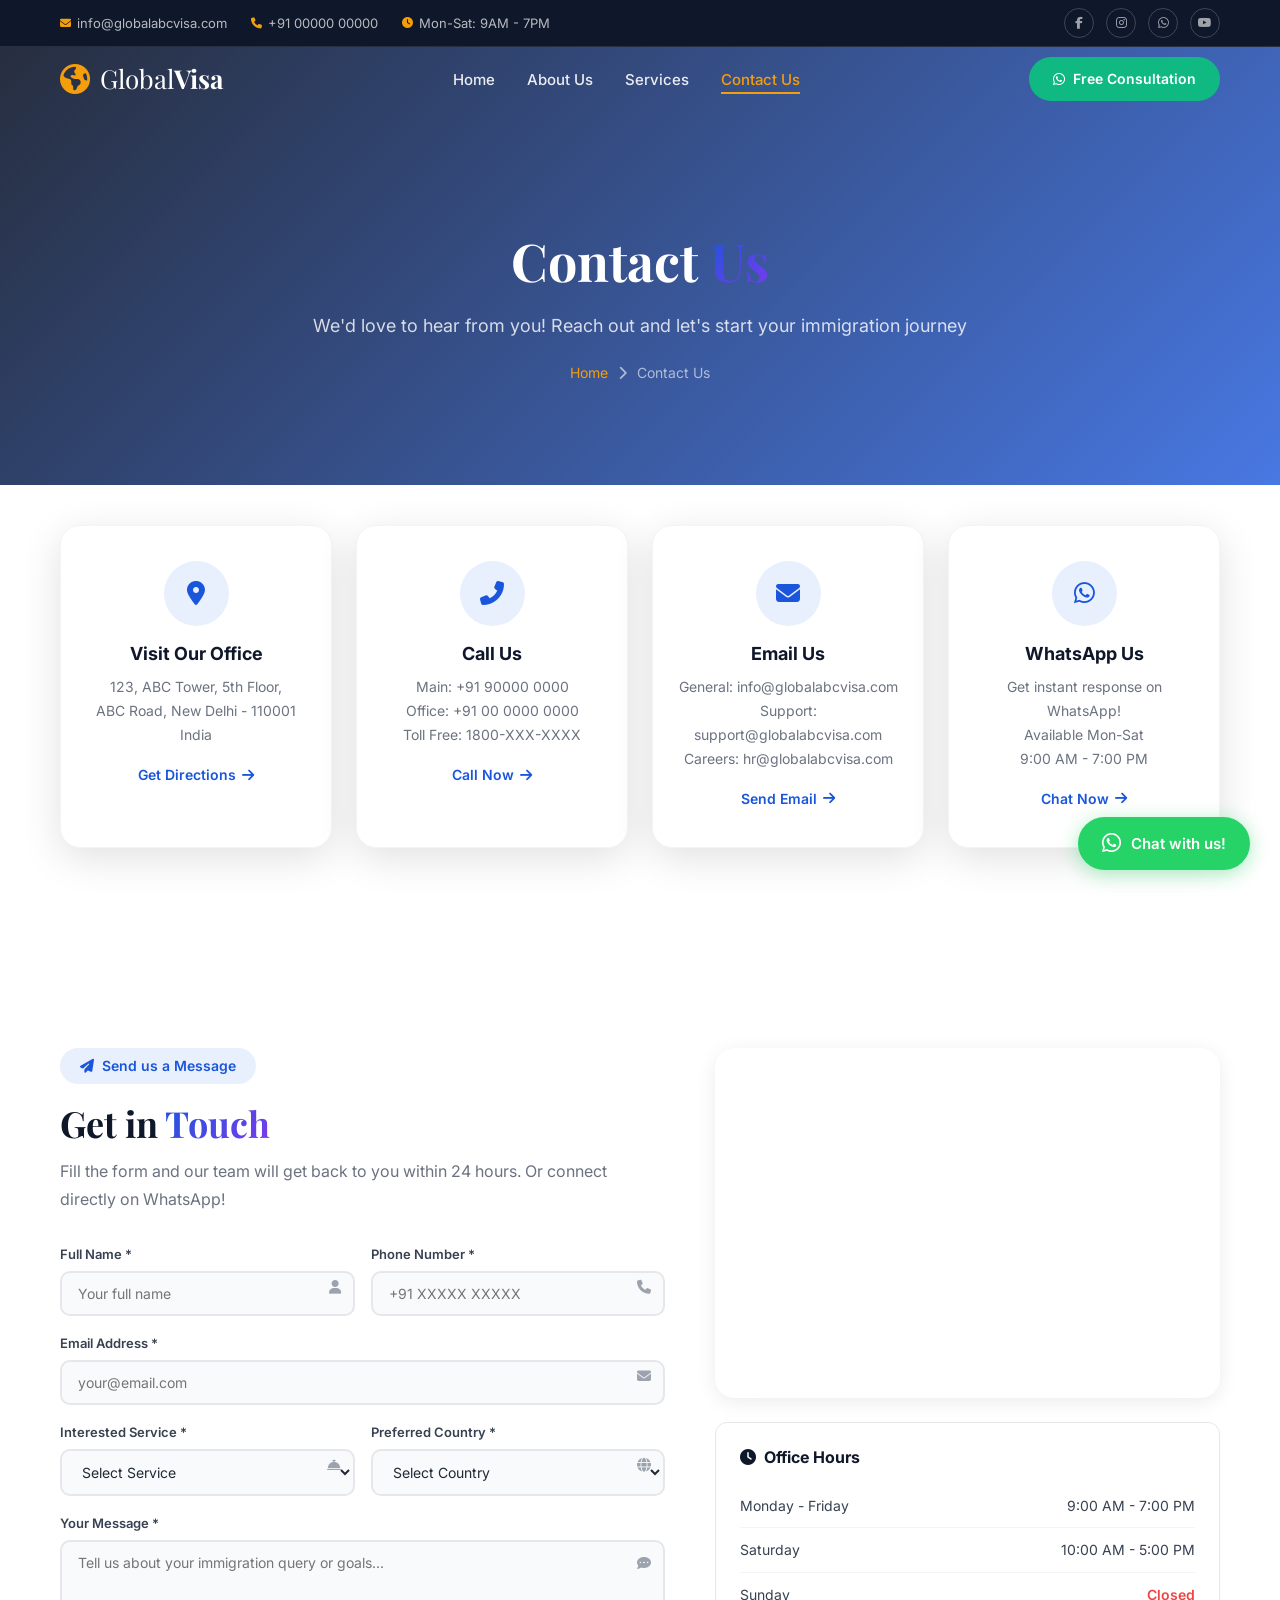
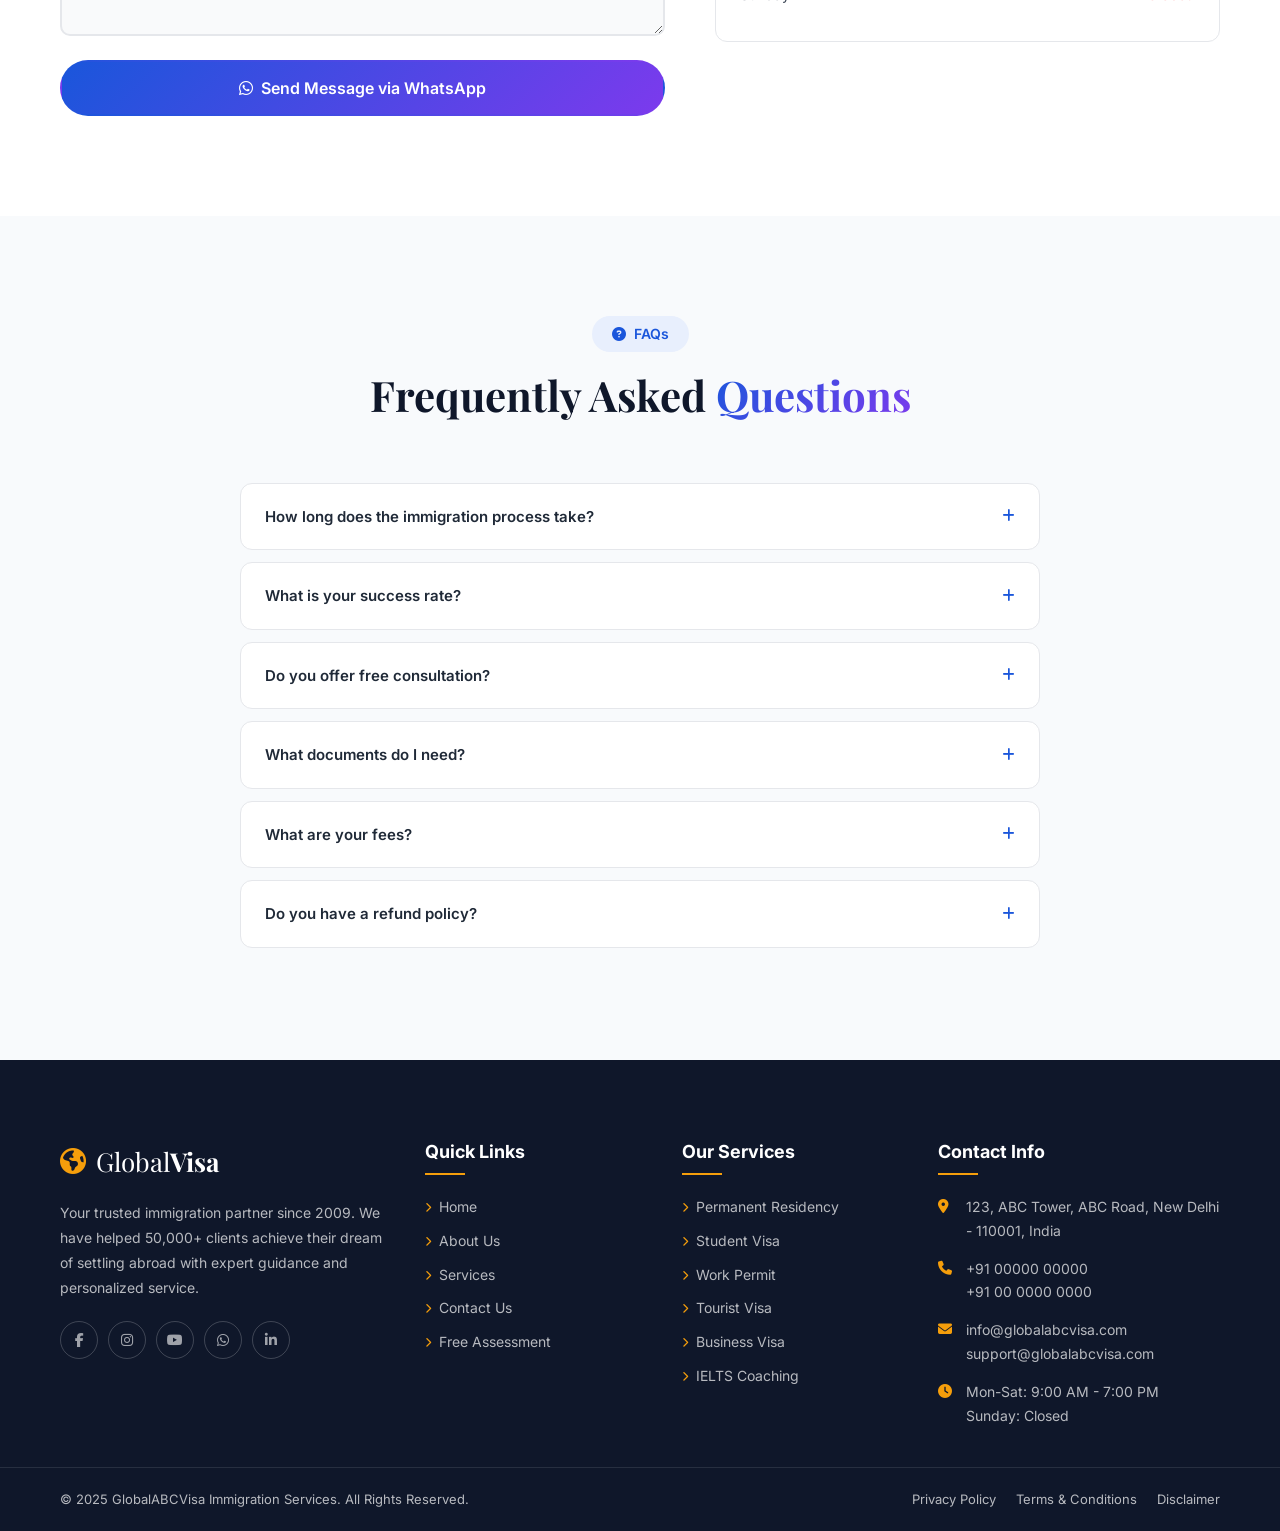
<file: contact.html>
<!DOCTYPE html>
<html lang="en">
<head>
    <meta charset="UTF-8">
    <meta name="viewport" content="width=device-width, initial-scale=1.0">
    <title>Contact Us | GlobalABCVisa Immigration Services</title>
    <link rel="stylesheet" href="css/style.css">
    <link href="https://fonts.googleapis.com/css2?family=Playfair+Display:wght@400;600;700;800&family=Inter:wght@300;400;500;600;700&display=swap" rel="stylesheet">
    <link rel="stylesheet" href="https://cdnjs.cloudflare.com/ajax/libs/font-awesome/6.5.0/css/all.min.css">
</head>
<body>

    <!-- Top Bar -->
    <div class="top-bar">
        <div class="container">
            <div class="top-bar-content">
                <div class="top-left">
                    <span><i class="fas fa-envelope"></i> info@globalabcvisa.com</span>
                    <span><i class="fas fa-phone"></i> +91 00000 00000</span>
                    <span><i class="fas fa-clock"></i> Mon-Sat: 9AM - 7PM</span>
                </div>
                <div class="top-right">
                    <a href="#"><i class="fab fa-facebook-f"></i></a>
                    <a href="#"><i class="fab fa-instagram"></i></a>
                    <a href="#"><i class="fab fa-whatsapp"></i></a>
                    <a href="#"><i class="fab fa-youtube"></i></a>
                </div>
            </div>
        </div>
    </div>

    <!-- Navbar -->
    <nav class="navbar" id="navbar">
        <div class="container">
            <a href="index.html" class="logo">
                <i class="fas fa-globe-americas"></i>
                <span>Global<strong>Visa</strong></span>
            </a>
            <ul class="nav-links" id="navLinks">
                <li><a href="index.html">Home</a></li>
                <li><a href="about.html">About Us</a></li>
                <li><a href="services.html">Services</a></li>
                <li><a href="contact.html" class="active">Contact Us</a></li>
            </ul>
            <a href="https://wa.me/917888525380" class="nav-cta" target="_blank">
                <i class="fab fa-whatsapp"></i> Free Consultation
            </a>
            <div class="hamburger" id="hamburger">
                <span></span>
                <span></span>
                <span></span>
            </div>
        </div>
    </nav>

    <!-- Page Banner -->
    <section class="page-banner">
        <div class="page-banner-bg" style="background-image: url('https://images.unsplash.com/photo-1423666639041-f56000c27a9a?w=1920')"></div>
        <div class="page-banner-overlay"></div>
        <div class="container">
            <div class="page-banner-content">
                <h1>Contact <span class="gradient-text">Us</span></h1>
                <p>We'd love to hear from you! Reach out and let's start your immigration journey</p>
                <div class="breadcrumb">
                    <a href="index.html">Home</a>
                    <i class="fas fa-chevron-right"></i>
                    <span>Contact Us</span>
                </div>
            </div>
        </div>
    </section>

    <!-- Contact Info Cards -->
    <section class="section contact-info-section">
        <div class="container">
            <div class="contact-info-grid">
                <div class="ci-card">
                    <div class="ci-icon"><i class="fas fa-map-marker-alt"></i></div>
                    <h4>Visit Our Office</h4>
                    <p>123, ABC Tower, 5th Floor,<br>ABC Road, New Delhi - 110001<br>India</p>
                    <a href="https://maps.google.com" target="_blank" class="ci-link">Get Directions <i class="fas fa-arrow-right"></i></a>
                </div>
                <div class="ci-card">
                    <div class="ci-icon"><i class="fas fa-phone-alt"></i></div>
                    <h4>Call Us</h4>
                    <p>Main: +91 90000 0000<br>Office: +91 00 0000 0000<br>Toll Free: 1800-XXX-XXXX</p>
                    <a href="tel:+917888525380" class="ci-link">Call Now <i class="fas fa-arrow-right"></i></a>
                </div>
                <div class="ci-card">
                    <div class="ci-icon"><i class="fas fa-envelope"></i></div>
                    <h4>Email Us</h4>
                    <p>General: info@globalabcvisa.com<br>Support: support@globalabcvisa.com<br>Careers: hr@globalabcvisa.com</p>
                    <a href="mailto:info@globalabcvisa.com" class="ci-link">Send Email <i class="fas fa-arrow-right"></i></a>
                </div>
                <div class="ci-card">
                    <div class="ci-icon"><i class="fab fa-whatsapp"></i></div>
                    <h4>WhatsApp Us</h4>
                    <p>Get instant response on WhatsApp!<br>Available Mon-Sat<br>9:00 AM - 7:00 PM</p>
                    <a href="https://wa.me/917888525380" target="_blank" class="ci-link">Chat Now <i class="fas fa-arrow-right"></i></a>
                </div>
            </div>
        </div>
    </section>

    <!-- Contact Form & Map -->
    <section class="section contact-form-section">
        <div class="container">
            <div class="contact-grid">
                <div class="contact-form-wrap">
                    <span class="section-tag"><i class="fas fa-paper-plane"></i> Send us a Message</span>
                    <h2>Get in <span class="gradient-text">Touch</span></h2>
                    <p>Fill the form and our team will get back to you within 24 hours. Or connect directly on WhatsApp!</p>
                    <form id="contactForm" class="contact-form">
                        <div class="form-row">
                            <div class="form-group">
                                <label>Full Name *</label>
                                <input type="text" id="contactName" placeholder="Your full name" required>
                                <i class="fas fa-user"></i>
                            </div>
                            <div class="form-group">
                                <label>Phone Number *</label>
                                <input type="tel" id="contactPhone" placeholder="+91 XXXXX XXXXX" required>
                                <i class="fas fa-phone"></i>
                            </div>
                        </div>
                        <div class="form-group">
                            <label>Email Address *</label>
                            <input type="email" id="contactEmail" placeholder="your@email.com" required>
                            <i class="fas fa-envelope"></i>
                        </div>
                        <div class="form-row">
                            <div class="form-group">
                                <label>Interested Service *</label>
                                <select id="contactService" required>
                                    <option value="">Select Service</option>
                                    <option>Permanent Residency</option>
                                    <option>Student Visa</option>
                                    <option>Work Permit</option>
                                    <option>Tourist Visa</option>
                                    <option>Business Visa</option>
                                    <option>Spouse / Family Visa</option>
                                    <option>IELTS / PTE Coaching</option>
                                    <option>Other</option>
                                </select>
                                <i class="fas fa-concierge-bell"></i>
                            </div>
                            <div class="form-group">
                                <label>Preferred Country *</label>
                                <select id="contactCountry" required>
                                    <option value="">Select Country</option>
                                    <option>Canada</option>
                                    <option>Australia</option>
                                    <option>United Kingdom</option>
                                    <option>United States</option>
                                    <option>Germany</option>
                                    <option>New Zealand</option>
                                    <option>Europe (Schengen)</option>
                                    <option>Other</option>
                                </select>
                                <i class="fas fa-globe"></i>
                            </div>
                        </div>
                        <div class="form-group">
                            <label>Your Message *</label>
                            <textarea id="contactMessage" rows="4" placeholder="Tell us about your immigration query or goals..." required></textarea>
                            <i class="fas fa-comment-dots"></i>
                        </div>
                        <button type="submit" class="btn btn-primary btn-lg btn-block">
                            <i class="fab fa-whatsapp"></i> Send Message via WhatsApp
                        </button>
                    </form>
                </div>
                <div class="contact-map-wrap">
                    <div class="map-container">
                        <iframe src="https://www.google.com/maps/embed?pb=!1m18!1m12!1m3!1d3501.0631605200636!2d77.22739531508198!3d28.643893682415946!2m3!1f0!2f0!3f0!3m2!1i1024!2i768!4f13.1!3m3!1m2!1s0x390cfd37b741d057%3A0xcdee88e47393c3f1!2sConnaught%20Place%2C%20New%20Delhi!5e0!3m2!1sen!2sin!4v1680000000000!5m2!1sen!2sin" width="100%" height="100%" style="border:0;" allowfullscreen="" loading="lazy"></iframe>
                    </div>
                    <div class="office-hours">
                        <h4><i class="fas fa-clock"></i> Office Hours</h4>
                        <div class="hours-list">
                            <div class="hour-row">
                                <span>Monday - Friday</span>
                                <span>9:00 AM - 7:00 PM</span>
                            </div>
                            <div class="hour-row">
                                <span>Saturday</span>
                                <span>10:00 AM - 5:00 PM</span>
                            </div>
                            <div class="hour-row closed">
                                <span>Sunday</span>
                                <span>Closed</span>
                            </div>
                        </div>
                    </div>
                </div>
            </div>
        </div>
    </section>

    <!-- FAQ Section -->
    <section class="section faq-section">
        <div class="container">
            <div class="section-header">
                <span class="section-tag"><i class="fas fa-question-circle"></i> FAQs</span>
                <h2>Frequently Asked <span class="gradient-text">Questions</span></h2>
            </div>
            <div class="faq-grid">
                <div class="faq-item">
                    <div class="faq-question" onclick="toggleFaq(this)">
                        <span>How long does the immigration process take?</span>
                        <i class="fas fa-plus"></i>
                    </div>
                    <div class="faq-answer">
                        <p>Processing times vary by visa type and country. Tourist visas can take 2-4 weeks, student visas 4-12 weeks, work permits 6-16 weeks, and PR applications 6-18 months. We provide estimated timelines for each case during the initial consultation.</p>
                    </div>
                </div>
                <div class="faq-item">
                    <div class="faq-question" onclick="toggleFaq(this)">
                        <span>What is your success rate?</span>
                        <i class="fas fa-plus"></i>
                    </div>
                    <div class="faq-answer">
                        <p>We maintain an industry-leading success rate of 98%. Our high success rate is attributed to thorough profile assessment before taking on cases, meticulous documentation, and experienced case officers who handle each application with utmost care.</p>
                    </div>
                </div>
                <div class="faq-item">
                    <div class="faq-question" onclick="toggleFaq(this)">
                        <span>Do you offer free consultation?</span>
                        <i class="fas fa-plus"></i>
                    </div>
                    <div class="faq-answer">
                        <p>Yes! We offer a completely free initial consultation where our experts assess your profile, discuss your goals, and recommend the best visa options. You can book your free consultation via WhatsApp, phone, or by visiting our office.</p>
                    </div>
                </div>
                <div class="faq-item">
                    <div class="faq-question" onclick="toggleFaq(this)">
                        <span>What documents do I need?</span>
                        <i class="fas fa-plus"></i>
                    </div>
                    <div class="faq-answer">
                        <p>Documents vary by visa type but generally include passport, educational certificates, work experience letters, language test scores (IELTS/PTE), financial documents, and photographs. We provide a detailed customized checklist after your initial assessment.</p>
                    </div>
                </div>
                <div class="faq-item">
                    <div class="faq-question" onclick="toggleFaq(this)">
                        <span>What are your fees?</span>
                        <i class="fas fa-plus"></i>
                    </div>
                    <div class="faq-answer">
                        <p>Our fees are transparent with no hidden charges. We provide a complete fee breakdown including our professional charges and government fees before you commit. We also offer flexible payment plans. Contact us for a detailed quote based on your specific requirements.</p>
                    </div>
                </div>
                <div class="faq-item">
                    <div class="faq-question" onclick="toggleFaq(this)">
                        <span>Do you have a refund policy?</span>
                        <i class="fas fa-plus"></i>
                    </div>
                    <div class="faq-answer">
                        <p>Yes, we have a transparent refund policy. If your visa application is refused due to reasons within our control, we offer a full refund of our professional fees. Government fees are non-refundable as per government policies. Complete terms are shared in the service agreement.</p>
                    </div>
                </div>
            </div>
        </div>
    </section>

    <!-- Footer -->
    <footer class="footer">
        <div class="footer-top">
            <div class="container">
                <div class="footer-grid">
                    <div class="footer-col">
                        <div class="footer-logo">
                            <i class="fas fa-globe-americas"></i>
                            <span>Global<strong>Visa</strong></span>
                        </div>
                        <p>Your trusted immigration partner since 2009. We have helped 50,000+ clients achieve their dream of settling abroad with expert guidance and personalized service.</p>
                        <div class="footer-social">
                            <a href="#"><i class="fab fa-facebook-f"></i></a>
                            <a href="#"><i class="fab fa-instagram"></i></a>
                            <a href="#"><i class="fab fa-youtube"></i></a>
                            <a href="#"><i class="fab fa-whatsapp"></i></a>
                            <a href="#"><i class="fab fa-linkedin-in"></i></a>
                        </div>
                    </div>
                    <div class="footer-col">
                        <h4>Quick Links</h4>
                        <ul>
                            <li><a href="index.html"><i class="fas fa-chevron-right"></i> Home</a></li>
                            <li><a href="about.html"><i class="fas fa-chevron-right"></i> About Us</a></li>
                            <li><a href="services.html"><i class="fas fa-chevron-right"></i> Services</a></li>
                            <li><a href="contact.html"><i class="fas fa-chevron-right"></i> Contact Us</a></li>
                            <li><a href="#assessment"><i class="fas fa-chevron-right"></i> Free Assessment</a></li>
                        </ul>
                    </div>
                    <div class="footer-col">
                        <h4>Our Services</h4>
                        <ul>
                            <li><a href="services.html"><i class="fas fa-chevron-right"></i> Permanent Residency</a></li>
                            <li><a href="services.html"><i class="fas fa-chevron-right"></i> Student Visa</a></li>
                            <li><a href="services.html"><i class="fas fa-chevron-right"></i> Work Permit</a></li>
                            <li><a href="services.html"><i class="fas fa-chevron-right"></i> Tourist Visa</a></li>
                            <li><a href="services.html"><i class="fas fa-chevron-right"></i> Business Visa</a></li>
                            <li><a href="services.html"><i class="fas fa-chevron-right"></i> IELTS Coaching</a></li>
                        </ul>
                    </div>
                    <div class="footer-col">
                        <h4>Contact Info</h4>
                        <div class="footer-contact">
                            <div class="fc-item">
                                <i class="fas fa-map-marker-alt"></i>
                                <span>123, ABC Tower, ABC Road, New Delhi - 110001, India</span>
                            </div>
                            <div class="fc-item">
                                <i class="fas fa-phone"></i>
                                <span>+91 00000 00000<br>+91 00 0000 0000</span>
                            </div>
                            <div class="fc-item">
                                <i class="fas fa-envelope"></i>
                                <span>info@globalabcvisa.com<br>support@globalabcvisa.com</span>
                            </div>
                            <div class="fc-item">
                                <i class="fas fa-clock"></i>
                                <span>Mon-Sat: 9:00 AM - 7:00 PM<br>Sunday: Closed</span>
                            </div>
                        </div>
                    </div>
                </div>
            </div>
        </div>
        <div class="footer-bottom">
            <div class="container">
                <p>&copy; 2025 GlobalABCVisa Immigration Services. All Rights Reserved.</p>
                <div class="footer-bottom-links">
                    <a href="#">Privacy Policy</a>
                    <a href="#">Terms & Conditions</a>
                    <a href="#">Disclaimer</a>
                </div>
            </div>
        </div>
    </footer>

    <a href="https://wa.me/917888525380" class="whatsapp-float" target="_blank">
        <i class="fab fa-whatsapp"></i><span>Chat with us!</span>
    </a>
    <button class="back-to-top" id="backToTop"><i class="fas fa-arrow-up"></i></button>

    <script src="js/script.js"></script>
</body>
</html>
</file>
<file: css/style.css>
/* ========================================
   GLOBAL VISA - COMPLETE IMMIGRATION WEBSITE
   Premium CSS Stylesheet
   ======================================== */

/* ===== CSS VARIABLES ===== */
:root {
    --primary: #1a56db;
    --primary-dark: #1242b0;
    --primary-light: #e8effd;
    --secondary: #0f172a;
    --accent: #f59e0b;
    --accent-dark: #d97706;
    --gold: #c8a951;
    --success: #10b981;
    --white: #ffffff;
    --light: #f8fafc;
    --gray-50: #f9fafb;
    --gray-100: #f3f4f6;
    --gray-200: #e5e7eb;
    --gray-300: #d1d5db;
    --gray-400: #9ca3af;
    --gray-500: #6b7280;
    --gray-600: #4b5563;
    --gray-700: #374151;
    --gray-800: #1f2937;
    --gray-900: #111827;
    --gradient: linear-gradient(135deg, #1a56db 0%, #7c3aed 100%);
    --gradient-gold: linear-gradient(135deg, #c8a951 0%, #f59e0b 100%);
    --shadow-sm: 0 1px 3px rgba(0,0,0,0.1);
    --shadow: 0 4px 20px rgba(0,0,0,0.08);
    --shadow-lg: 0 10px 40px rgba(0,0,0,0.12);
    --shadow-xl: 0 20px 60px rgba(0,0,0,0.15);
    --radius: 12px;
    --radius-lg: 20px;
    --transition: all 0.3s ease;
}

/* ===== RESET & BASE ===== */
* {
    margin: 0;
    padding: 0;
    box-sizing: border-box;
}

html {
    scroll-behavior: smooth;
    overflow-x: hidden;
}

body {
    font-family: 'Inter', sans-serif;
    color: var(--gray-700);
    line-height: 1.7;
    overflow-x: hidden;
    background: var(--white);
}

h1, h2, h3, h4, h5 {
    font-family: 'Playfair Display', serif;
    color: var(--secondary);
    line-height: 1.3;
}

a {
    text-decoration: none;
    color: inherit;
    transition: var(--transition);
}

img {
    max-width: 100%;
    height: auto;
}

.container {
    max-width: 1200px;
    margin: 0 auto;
    padding: 0 20px;
}

.section {
    padding: 100px 0;
}

/* ===== PRELOADER ===== */
#preloader {
    position: fixed;
    top: 0;
    left: 0;
    width: 100%;
    height: 100%;
    background: var(--secondary);
    z-index: 99999;
    display: flex;
    align-items: center;
    justify-content: center;
    transition: opacity 0.5s ease, visibility 0.5s ease;
}

#preloader.hidden {
    opacity: 0;
    visibility: hidden;
}

.loader {
    text-align: center;
    color: var(--white);
}

.loader .globe {
    font-size: 60px;
    animation: spin 2s linear infinite;
    color: var(--accent);
    margin-bottom: 20px;
}

.loader p {
    font-size: 16px;
    letter-spacing: 2px;
    text-transform: uppercase;
    opacity: 0.8;
}

@keyframes spin {
    0% { transform: rotate(0deg); }
    100% { transform: rotate(360deg); }
}

/* ===== GRADIENT TEXT ===== */
.gradient-text {
    background: var(--gradient);
    -webkit-background-clip: text;
    -webkit-text-fill-color: transparent;
    background-clip: text;
}

/* ===== BUTTONS ===== */
.btn {
    display: inline-flex;
    align-items: center;
    gap: 8px;
    padding: 12px 28px;
    border-radius: 50px;
    font-weight: 600;
    font-size: 15px;
    cursor: pointer;
    transition: var(--transition);
    border: 2px solid transparent;
    font-family: 'Inter', sans-serif;
    text-align: center;
    justify-content: center;
}

.btn-primary {
    background: var(--gradient);
    color: var(--white);
    border-color: transparent;
}

.btn-primary:hover {
    transform: translateY(-2px);
    box-shadow: 0 8px 30px rgba(26, 86, 219, 0.4);
}

.btn-outline {
    background: transparent;
    color: var(--primary);
    border-color: var(--primary);
}

.btn-outline:hover {
    background: var(--primary);
    color: var(--white);
    transform: translateY(-2px);
}

.btn-white {
    background: var(--white);
    color: var(--primary);
    border-color: var(--white);
}

.btn-white:hover {
    background: transparent;
    color: var(--white);
    transform: translateY(-2px);
}

.btn-outline-white {
    background: transparent;
    color: var(--white);
    border-color: var(--white);
}

.btn-outline-white:hover {
    background: var(--white);
    color: var(--primary);
    transform: translateY(-2px);
}

.btn-lg {
    padding: 16px 36px;
    font-size: 16px;
}

.btn-sm {
    padding: 8px 20px;
    font-size: 13px;
}

.btn-block {
    width: 100%;
}

/* ===== TOP BAR ===== */
.top-bar {
    background: var(--secondary);
    padding: 8px 0;
    font-size: 13px;
    color: rgba(255,255,255,0.7);
    border-bottom: 1px solid rgba(255,255,255,0.1);
}

.top-bar-content {
    display: flex;
    justify-content: space-between;
    align-items: center;
}

.top-left {
    display: flex;
    gap: 24px;
}

.top-left span {
    display: flex;
    align-items: center;
    gap: 6px;
}

.top-left i {
    color: var(--accent);
    font-size: 11px;
}

.top-right {
    display: flex;
    gap: 12px;
}

.top-right a {
    color: rgba(255,255,255,0.6);
    width: 30px;
    height: 30px;
    border-radius: 50%;
    display: flex;
    align-items: center;
    justify-content: center;
    border: 1px solid rgba(255,255,255,0.2);
    font-size: 12px;
}

.top-right a:hover {
    background: var(--accent);
    color: var(--white);
    border-color: var(--accent);
}

/* ===== NAVBAR ===== */
.navbar {
    position: fixed;
    top: 0;
    left: 0;
    width: 100%;
    z-index: 1000;
    padding: 15px 0;
    transition: var(--transition);
    background: transparent;
    margin-top: 42px;
}

.navbar.scrolled {
    background: rgba(255,255,255,0.98);
    backdrop-filter: blur(20px);
    box-shadow: var(--shadow);
    padding: 10px 0;
    margin-top: 0;
}

.navbar .container {
    display: flex;
    align-items: center;
    justify-content: space-between;
}

.logo {
    display: flex;
    align-items: center;
    gap: 10px;
    font-size: 26px;
    font-family: 'Playfair Display', serif;
    color: var(--white);
}

.navbar.scrolled .logo {
    color: var(--secondary);
}

.logo i {
    color: var(--accent);
    font-size: 30px;
}

.nav-links {
    display: flex;
    list-style: none;
    gap: 32px;
}

.nav-links a {
    color: rgba(255,255,255,0.9);
    font-weight: 500;
    font-size: 15px;
    position: relative;
    padding: 5px 0;
}

.navbar.scrolled .nav-links a {
    color: var(--gray-700);
}

.nav-links a::after {
    content: '';
    position: absolute;
    bottom: 0;
    left: 0;
    width: 0;
    height: 2px;
    background: var(--accent);
    transition: var(--transition);
}

.nav-links a:hover::after,
.nav-links a.active::after {
    width: 100%;
}

.nav-links a:hover,
.nav-links a.active {
    color: var(--accent);
}

.nav-cta {
    background: var(--success);
    color: var(--white) !important;
    padding: 10px 24px;
    border-radius: 50px;
    font-weight: 600;
    font-size: 14px;
    display: flex;
    align-items: center;
    gap: 8px;
}

.nav-cta:hover {
    background: #059669;
    transform: translateY(-2px);
    box-shadow: 0 5px 20px rgba(16, 185, 129, 0.4);
}

.hamburger {
    display: none;
    flex-direction: column;
    gap: 5px;
    cursor: pointer;
    z-index: 1001;
}

.hamburger span {
    width: 28px;
    height: 3px;
    background: var(--white);
    border-radius: 3px;
    transition: var(--transition);
}

.navbar.scrolled .hamburger span {
    background: var(--secondary);
}

.hamburger.active span:nth-child(1) {
    transform: rotate(45deg) translate(6px, 6px);
}

.hamburger.active span:nth-child(2) {
    opacity: 0;
}

.hamburger.active span:nth-child(3) {
    transform: rotate(-45deg) translate(6px, -6px);
}

/* ===== HERO SECTION ===== */
.hero {
    position: relative;
    min-height: 100vh;
    display: flex;
    align-items: center;
    overflow: hidden;
}

.hero-bg-slider {
    position: absolute;
    top: 0;
    left: 0;
    width: 100%;
    height: 100%;
}

.hero-slide {
    position: absolute;
    top: 0;
    left: 0;
    width: 100%;
    height: 100%;
    background-size: cover;
    background-position: center;
    opacity: 0;
    transition: opacity 1.5s ease;
}

.hero-slide.active {
    opacity: 1;
}

.hero-overlay {
    position: absolute;
    top: 0;
    left: 0;
    width: 100%;
    height: 100%;
    background: linear-gradient(135deg, rgba(15, 23, 42, 0.9) 0%, rgba(26, 86, 219, 0.7) 100%);
    z-index: 1;
}

.hero .container {
    position: relative;
    z-index: 2;
}

.hero-content {
    max-width: 800px;
    padding-top: 80px;
}

.hero-badge {
    display: inline-flex;
    align-items: center;
    gap: 8px;
    background: rgba(245, 158, 11, 0.15);
    color: var(--accent);
    padding: 8px 20px;
    border-radius: 50px;
    font-size: 14px;
    font-weight: 600;
    border: 1px solid rgba(245, 158, 11, 0.3);
    margin-bottom: 24px;
}

.hero h1 {
    font-size: 62px;
    color: var(--white);
    margin-bottom: 20px;
    line-height: 1.15;
}

.hero h1 .gradient-text {
    background: var(--gradient-gold);
    -webkit-background-clip: text;
    -webkit-text-fill-color: transparent;
    background-clip: text;
}

.hero-subtitle {
    font-size: 18px;
    color: rgba(255,255,255,0.8);
    margin-bottom: 36px;
    line-height: 1.8;
    max-width: 600px;
}

.hero-buttons {
    display: flex;
    gap: 16px;
    margin-bottom: 50px;
}

.hero-trust {
    display: flex;
    gap: 40px;
    padding-top: 30px;
    border-top: 1px solid rgba(255,255,255,0.15);
}

.trust-item {
    display: flex;
    align-items: center;
    gap: 12px;
    color: var(--white);
}

.trust-icon {
    width: 45px;
    height: 45px;
    border-radius: 50%;
    background: rgba(245, 158, 11, 0.15);
    display: flex;
    align-items: center;
    justify-content: center;
    color: var(--accent);
    font-size: 18px;
}

.trust-item strong {
    font-size: 20px;
    display: block;
    color: var(--accent);
}

.trust-item div:last-child {
    font-size: 13px;
    line-height: 1.4;
    opacity: 0.9;
}

.hero-scroll {
    position: absolute;
    bottom: 30px;
    left: 50%;
    transform: translateX(-50%);
    z-index: 2;
}

.hero-scroll a {
    color: var(--white);
    font-size: 24px;
    animation: bounce 2s infinite;
}

@keyframes bounce {
    0%, 20%, 50%, 80%, 100% { transform: translateY(0); }
    40% { transform: translateY(-15px); }
    60% { transform: translateY(-7px); }
}

/* ===== TICKER BAR ===== */
.ticker-bar {
    background: var(--gradient);
    padding: 12px 0;
    overflow: hidden;
}

.ticker-content {
    display: flex;
    animation: ticker 30s linear infinite;
    white-space: nowrap;
}

.ticker-content span {
    color: var(--white);
    font-size: 14px;
    font-weight: 500;
    padding: 0 40px;
    display: flex;
    align-items: center;
    gap: 8px;
}

.ticker-content span i {
    color: var(--accent);
    font-size: 10px;
}

@keyframes ticker {
    0% { transform: translateX(0); }
    100% { transform: translateX(-50%); }
}

/* ===== SECTION HEADER ===== */
.section-header {
    text-align: center;
    margin-bottom: 60px;
}

.section-tag {
    display: inline-flex;
    align-items: center;
    gap: 8px;
    background: var(--primary-light);
    color: var(--primary);
    padding: 6px 20px;
    border-radius: 50px;
    font-size: 14px;
    font-weight: 600;
    margin-bottom: 16px;
}

.section-tag.light {
    background: rgba(255,255,255,0.15);
    color: var(--white);
}

.section-header h2 {
    font-size: 42px;
    margin-bottom: 16px;
}

.section-header p {
    font-size: 17px;
    color: var(--gray-500);
    max-width: 600px;
    margin: 0 auto;
}

/* ===== SERVICES GRID (HOME) ===== */
.services-grid {
    display: grid;
    grid-template-columns: repeat(3, 1fr);
    gap: 30px;
}

.service-card {
    background: var(--white);
    border-radius: var(--radius-lg);
    padding: 40px 30px;
    transition: var(--transition);
    border: 1px solid var(--gray-200);
    position: relative;
    overflow: hidden;
}

.service-card::before {
    content: '';
    position: absolute;
    top: 0;
    left: 0;
    width: 100%;
    height: 4px;
    background: var(--gradient);
    transform: scaleX(0);
    transition: transform 0.4s ease;
}

.service-card:hover {
    transform: translateY(-8px);
    box-shadow: var(--shadow-xl);
    border-color: transparent;
}

.service-card:hover::before {
    transform: scaleX(1);
}

.service-icon-wrap {
    display: flex;
    align-items: center;
    justify-content: space-between;
    margin-bottom: 20px;
}

.service-icon {
    width: 65px;
    height: 65px;
    border-radius: 16px;
    background: var(--primary-light);
    display: flex;
    align-items: center;
    justify-content: center;
    font-size: 28px;
    color: var(--primary);
    transition: var(--transition);
}

.service-card:hover .service-icon {
    background: var(--gradient);
    color: var(--white);
}

.service-number {
    font-size: 48px;
    font-weight: 800;
    color: var(--gray-100);
    font-family: 'Playfair Display', serif;
}

.service-card h3 {
    font-size: 20px;
    margin-bottom: 12px;
}

.service-card p {
    font-size: 14px;
    color: var(--gray-500);
    margin-bottom: 20px;
    line-height: 1.7;
}

.service-link {
    color: var(--primary);
    font-weight: 600;
    font-size: 14px;
    display: inline-flex;
    align-items: center;
    gap: 6px;
}

.service-link:hover {
    gap: 12px;
}

/* ===== COUNTRIES SECTION ===== */
.countries-section {
    background: var(--light);
}

.countries-grid {
    display: grid;
    grid-template-columns: repeat(3, 1fr);
    gap: 30px;
}

.country-card {
    background: var(--white);
    border-radius: var(--radius-lg);
    padding: 35px;
    text-align: center;
    transition: var(--transition);
    border: 1px solid var(--gray-200);
}

.country-card:hover {
    transform: translateY(-5px);
    box-shadow: var(--shadow-lg);
}

.country-flag {
    font-size: 60px;
    margin-bottom: 15px;
}

.country-card h3 {
    font-size: 22px;
    margin-bottom: 15px;
}

.country-programs {
    display: flex;
    flex-wrap: wrap;
    gap: 8px;
    justify-content: center;
    margin-bottom: 15px;
}

.country-programs span {
    background: var(--primary-light);
    color: var(--primary);
    padding: 4px 14px;
    border-radius: 50px;
    font-size: 12px;
    font-weight: 600;
}

.country-stat {
    color: var(--success);
    font-weight: 600;
    font-size: 14px;
    display: flex;
    align-items: center;
    gap: 6px;
    justify-content: center;
}

/* ===== PROCESS SECTION ===== */
.process-section {
    background: var(--secondary);
    position: relative;
    overflow: hidden;
}

.process-section .section-tag {
    background: rgba(245, 158, 11, 0.15);
    color: var(--accent);
}

.process-section .section-header h2 {
    color: var(--white);
}

.process-section .section-header p {
    color: rgba(255,255,255,0.6);
}

.process-timeline {
    position: relative;
    display: grid;
    grid-template-columns: repeat(4, 1fr);
    gap: 30px;
}

.process-line {
    position: absolute;
    top: 30px;
    left: 12%;
    right: 12%;
    height: 3px;
    background: rgba(255,255,255,0.15);
    z-index: 0;
}

.process-step {
    text-align: center;
    position: relative;
    z-index: 1;
}

.step-number {
    width: 60px;
    height: 60px;
    border-radius: 50%;
    background: var(--gradient);
    color: var(--white);
    font-size: 22px;
    font-weight: 800;
    display: flex;
    align-items: center;
    justify-content: center;
    margin: 0 auto 20px;
    font-family: 'Playfair Display', serif;
    border: 4px solid var(--secondary);
    box-shadow: 0 0 0 4px rgba(26, 86, 219, 0.3);
}

.step-content {
    background: rgba(255,255,255,0.05);
    border-radius: var(--radius);
    padding: 30px 20px;
    border: 1px solid rgba(255,255,255,0.1);
}

.step-icon {
    font-size: 30px;
    color: var(--accent);
    margin-bottom: 15px;
}

.step-content h3 {
    color: var(--white);
    font-size: 18px;
    margin-bottom: 10px;
}

.step-content p {
    color: rgba(255,255,255,0.6);
    font-size: 13px;
    line-height: 1.7;
}

/* ===== STATS SECTION ===== */
.stats-section {
    position: relative;
    padding: 80px 0;
    background: url('https://images.unsplash.com/photo-1451187580459-43490279c0fa?w=1920') center/cover fixed;
}

.stats-overlay {
    position: absolute;
    top: 0;
    left: 0;
    width: 100%;
    height: 100%;
    background: rgba(15, 23, 42, 0.85);
}

.stats-section .container {
    position: relative;
    z-index: 1;
}

.stats-grid {
    display: grid;
    grid-template-columns: repeat(4, 1fr);
    gap: 30px;
}

.stat-item {
    text-align: center;
    color: var(--white);
}

.stat-icon {
    font-size: 36px;
    color: var(--accent);
    margin-bottom: 15px;
}

.stat-number {
    font-size: 48px;
    font-weight: 800;
    font-family: 'Playfair Display', serif;
    color: var(--white);
    margin-bottom: 5px;
}

.stat-label {
    font-size: 16px;
    opacity: 0.7;
    text-transform: uppercase;
    letter-spacing: 1px;
}

/* ===== WHY US SECTION ===== */
.why-us-grid {
    display: grid;
    grid-template-columns: 1fr 1fr;
    gap: 60px;
    align-items: center;
}

.why-us-content .section-tag {
    margin-bottom: 10px;
}

.why-us-content h2 {
    font-size: 38px;
    margin-bottom: 20px;
}

.why-us-content > p {
    color: var(--gray-500);
    margin-bottom: 30px;
    line-height: 1.8;
}

.features-list {
    display: flex;
    flex-direction: column;
    gap: 20px;
    margin-bottom: 30px;
}

.feature-item {
    display: flex;
    gap: 16px;
    align-items: flex-start;
}

.feature-icon {
    width: 50px;
    height: 50px;
    min-width: 50px;
    border-radius: 12px;
    background: var(--primary-light);
    display: flex;
    align-items: center;
    justify-content: center;
    color: var(--primary);
    font-size: 20px;
}

.feature-item h4 {
    font-size: 16px;
    margin-bottom: 4px;
    font-family: 'Inter', sans-serif;
}

.feature-item p {
    font-size: 13px;
    color: var(--gray-500);
}

.why-us-images {
    position: relative;
}

.image-main img {
    border-radius: var(--radius-lg);
    box-shadow: var(--shadow-lg);
    width: 100%;
}

.image-float {
    position: absolute;
    bottom: -30px;
    left: -30px;
    width: 220px;
    border-radius: var(--radius);
    overflow: hidden;
    border: 5px solid var(--white);
    box-shadow: var(--shadow-lg);
}

.experience-badge {
    position: absolute;
    top: 30px;
    right: -20px;
    background: var(--gradient);
    color: var(--white);
    padding: 25px;
    border-radius: var(--radius);
    text-align: center;
    box-shadow: var(--shadow-lg);
}

.exp-number {
    font-size: 40px;
    font-weight: 800;
    display: block;
    font-family: 'Playfair Display', serif;
}

.exp-text {
    font-size: 13px;
    opacity: 0.9;
}

/* ===== TESTIMONIALS ===== */
.testimonials-section {
    background: var(--light);
}

.testimonials-slider {
    position: relative;
    max-width: 800px;
    margin: 0 auto;
    min-height: 280px;
}

.testimonial-card {
    background: var(--white);
    border-radius: var(--radius-lg);
    padding: 40px;
    text-align: center;
    box-shadow: var(--shadow);
    position: absolute;
    top: 0;
    left: 0;
    width: 100%;
    opacity: 0;
    transform: translateX(50px);
    transition: all 0.5s ease;
    pointer-events: none;
}

.testimonial-card.active {
    opacity: 1;
    transform: translateX(0);
    pointer-events: all;
}

.testimonial-rating {
    color: var(--accent);
    font-size: 18px;
    margin-bottom: 16px;
    display: flex;
    gap: 4px;
    justify-content: center;
}

.testimonial-card > p {
    font-size: 16px;
    line-height: 1.8;
    color: var(--gray-600);
    font-style: italic;
    margin-bottom: 24px;
}

.testimonial-author {
    display: flex;
    align-items: center;
    justify-content: center;
    gap: 14px;
}

.testimonial-author img {
    width: 55px;
    height: 55px;
    border-radius: 50%;
    object-fit: cover;
    border: 3px solid var(--primary-light);
}

.testimonial-author h4 {
    font-size: 16px;
    font-family: 'Inter', sans-serif;
}

.testimonial-author span {
    font-size: 13px;
    color: var(--primary);
    font-weight: 500;
}

.testimonial-flag {
    font-size: 30px;
}

.testimonial-nav {
    display: flex;
    align-items: center;
    justify-content: center;
    gap: 16px;
    margin-top: 30px;
}

.test-prev, .test-next {
    width: 45px;
    height: 45px;
    border-radius: 50%;
    border: 2px solid var(--gray-300);
    background: var(--white);
    cursor: pointer;
    display: flex;
    align-items: center;
    justify-content: center;
    transition: var(--transition);
    color: var(--gray-600);
    font-size: 14px;
}

.test-prev:hover, .test-next:hover {
    background: var(--primary);
    color: var(--white);
    border-color: var(--primary);
}

.testimonial-dots {
    display: flex;
    gap: 8px;
}

.testimonial-dots .dot {
    width: 10px;
    height: 10px;
    border-radius: 50%;
    background: var(--gray-300);
    cursor: pointer;
    transition: var(--transition);
}

.testimonial-dots .dot.active {
    background: var(--primary);
    width: 30px;
    border-radius: 5px;
}

/* ===== ASSESSMENT SECTION ===== */
.assessment-section {
    background: var(--secondary);
    position: relative;
    overflow: hidden;
}

.assessment-section::before {
    content: '';
    position: absolute;
    top: -50%;
    right: -10%;
    width: 500px;
    height: 500px;
    border-radius: 50%;
    background: rgba(26, 86, 219, 0.1);
}

.assessment-grid {
    display: grid;
    grid-template-columns: 1fr 1fr;
    gap: 60px;
    align-items: center;
}

.assessment-content h2 {
    color: var(--white);
    font-size: 38px;
    margin-bottom: 16px;
}

.assessment-content h2 span {
    color: var(--accent);
}

.assessment-content > p {
    color: rgba(255,255,255,0.7);
    margin-bottom: 30px;
    line-height: 1.8;
}

.assessment-benefits {
    list-style: none;
    display: flex;
    flex-direction: column;
    gap: 12px;
}

.assessment-benefits li {
    color: rgba(255,255,255,0.8);
    display: flex;
    align-items: center;
    gap: 10px;
    font-size: 15px;
}

.assessment-benefits li i {
    color: var(--success);
    font-size: 16px;
}

.assessment-form-wrap {
    position: relative;
}

.assessment-form {
    background: var(--white);
    border-radius: var(--radius-lg);
    padding: 40px;
    box-shadow: var(--shadow-xl);
}

.assessment-form h3 {
    font-size: 22px;
    margin-bottom: 24px;
    display: flex;
    align-items: center;
    gap: 10px;
    color: var(--primary);
    font-family: 'Inter', sans-serif;
}

/* ===== FORM STYLES ===== */
.form-row {
    display: grid;
    grid-template-columns: 1fr 1fr;
    gap: 16px;
}

.form-group {
    margin-bottom: 16px;
    position: relative;
}

.form-group label {
    display: block;
    font-size: 13px;
    font-weight: 600;
    color: var(--gray-700);
    margin-bottom: 6px;
}

.form-group input,
.form-group select,
.form-group textarea {
    width: 100%;
    padding: 12px 16px;
    padding-left: 16px;
    border: 2px solid var(--gray-200);
    border-radius: 10px;
    font-size: 14px;
    font-family: 'Inter', sans-serif;
    color: var(--gray-800);
    transition: var(--transition);
    background: var(--gray-50);
}

.form-group input:focus,
.form-group select:focus,
.form-group textarea:focus {
    border-color: var(--primary);
    outline: none;
    box-shadow: 0 0 0 3px rgba(26, 86, 219, 0.1);
    background: var(--white);
}

.form-group > i {
    position: absolute;
    right: 14px;
    top: 50%;
    transform: translateY(-50%);
    color: var(--gray-400);
    font-size: 14px;
    pointer-events: none;
}

.form-group textarea ~ i {
    top: 30px;
    transform: none;
}

.assessment-form .form-group > i {
    top: 42px;
}

/* ===== PARTNERS SECTION ===== */
.partners-slider {
    display: flex;
    justify-content: center;
    flex-wrap: wrap;
    gap: 30px;
}

.partner-logo {
    display: flex;
    flex-direction: column;
    align-items: center;
    gap: 8px;
    padding: 25px 35px;
    border: 1px solid var(--gray-200);
    border-radius: var(--radius);
    transition: var(--transition);
    font-size: 36px;
    color: var(--gray-400);
}

.partner-logo span {
    font-size: 12px;
    font-weight: 700;
    text-transform: uppercase;
    letter-spacing: 1px;
    color: var(--gray-500);
}

.partner-logo:hover {
    border-color: var(--primary);
    color: var(--primary);
    box-shadow: var(--shadow);
}

/* ===== PAGE BANNER ===== */
.page-banner {
    position: relative;
    padding: 180px 0 100px;
    min-height: 400px;
    display: flex;
    align-items: center;
}

.page-banner-bg {
    position: absolute;
    top: 0;
    left: 0;
    width: 100%;
    height: 100%;
    background-size: cover;
    background-position: center;
}

.page-banner-overlay {
    position: absolute;
    top: 0;
    left: 0;
    width: 100%;
    height: 100%;
    background: linear-gradient(135deg, rgba(15, 23, 42, 0.9) 0%, rgba(26, 86, 219, 0.8) 100%);
}

.page-banner .container {
    position: relative;
    z-index: 1;
}

.page-banner-content {
    text-align: center;
}

.page-banner-content h1 {
    font-size: 52px;
    color: var(--white);
    margin-bottom: 16px;
}

.page-banner-content p {
    font-size: 18px;
    color: rgba(255,255,255,0.8);
    margin-bottom: 20px;
}

.breadcrumb {
    display: flex;
    align-items: center;
    justify-content: center;
    gap: 10px;
    font-size: 14px;
    color: rgba(255,255,255,0.6);
}

.breadcrumb a {
    color: var(--accent);
}

/* ===== ABOUT PAGE STYLES ===== */
.about-story-grid {
    display: grid;
    grid-template-columns: 1fr 1fr;
    gap: 60px;
    align-items: center;
}

.about-images {
    position: relative;
}

.about-img-main img {
    border-radius: var(--radius-lg);
    box-shadow: var(--shadow-lg);
    width: 100%;
}

.about-img-secondary {
    position: absolute;
    bottom: -30px;
    right: -30px;
    width: 250px;
    border-radius: var(--radius);
    overflow: hidden;
    border: 5px solid var(--white);
    box-shadow: var(--shadow-lg);
}

.about-experience-badge {
    position: absolute;
    top: 30px;
    left: -20px;
    background: var(--gradient);
    color: var(--white);
    padding: 25px;
    border-radius: var(--radius);
    text-align: center;
    box-shadow: var(--shadow-lg);
}

.ae-number {
    font-size: 40px;
    font-weight: 800;
    font-family: 'Playfair Display', serif;
    display: block;
}

.ae-text {
    font-size: 12px;
    opacity: 0.9;
}

.about-content .lead {
    font-size: 17px;
    color: var(--gray-600);
    line-height: 1.8;
    margin-bottom: 16px;
}

.about-content > p {
    color: var(--gray-500);
    margin-bottom: 16px;
    line-height: 1.8;
}

.about-highlights {
    display: grid;
    grid-template-columns: 1fr 1fr;
    gap: 12px;
    margin-top: 24px;
}

.ah-item {
    display: flex;
    align-items: center;
    gap: 10px;
    font-size: 14px;
    font-weight: 600;
    color: var(--gray-700);
}

.ah-item i {
    color: var(--success);
}

/* ===== MVV SECTION ===== */
.mvv-section {
    background: var(--light);
}

.mvv-grid {
    display: grid;
    grid-template-columns: repeat(3, 1fr);
    gap: 30px;
}

.mvv-card {
    background: var(--white);
    border-radius: var(--radius-lg);
    padding: 40px;
    text-align: center;
    border: 1px solid var(--gray-200);
    transition: var(--transition);
}

.mvv-card.featured {
    background: var(--gradient);
    color: var(--white);
    border-color: transparent;
    transform: scale(1.05);
}

.mvv-card.featured h3 {
    color: var(--white);
}

.mvv-icon {
    font-size: 40px;
    color: var(--primary);
    margin-bottom: 20px;
}

.mvv-card.featured .mvv-icon {
    color: var(--accent);
}

.mvv-card h3 {
    font-size: 24px;
    margin-bottom: 16px;
}

.mvv-card p {
    font-size: 14px;
    line-height: 1.8;
}

.mvv-card.featured p {
    opacity: 0.9;
}

/* ===== TEAM SECTION ===== */
.team-grid {
    display: grid;
    grid-template-columns: repeat(4, 1fr);
    gap: 30px;
}

.team-card {
    background: var(--white);
    border-radius: var(--radius-lg);
    overflow: hidden;
    border: 1px solid var(--gray-200);
    transition: var(--transition);
}

.team-card:hover {
    transform: translateY(-8px);
    box-shadow: var(--shadow-xl);
}

.team-img {
    position: relative;
    overflow: hidden;
}

.team-img img {
    width: 100%;
    height: 280px;
    object-fit: cover;
    transition: var(--transition);
}

.team-card:hover .team-img img {
    transform: scale(1.05);
}

.team-overlay {
    position: absolute;
    bottom: 0;
    left: 0;
    width: 100%;
    padding: 20px;
    background: linear-gradient(transparent, rgba(0,0,0,0.7));
    opacity: 0;
    transition: var(--transition);
}

.team-card:hover .team-overlay {
    opacity: 1;
}

.team-social {
    display: flex;
    gap: 10px;
    justify-content: center;
}

.team-social a {
    width: 35px;
    height: 35px;
    border-radius: 50%;
    background: rgba(255,255,255,0.2);
    color: var(--white);
    display: flex;
    align-items: center;
    justify-content: center;
    backdrop-filter: blur(5px);
}

.team-social a:hover {
    background: var(--primary);
}

.team-info {
    padding: 20px;
    text-align: center;
}

.team-info h4 {
    font-size: 18px;
    margin-bottom: 4px;
    font-family: 'Inter', sans-serif;
}

.team-info > span {
    color: var(--primary);
    font-weight: 600;
    font-size: 13px;
    display: block;
    margin-bottom: 6px;
}

.team-info p {
    font-size: 12px;
    color: var(--gray-500);
}

/* ===== AWARDS SECTION ===== */
.awards-grid {
    display: grid;
    grid-template-columns: repeat(4, 1fr);
    gap: 30px;
}

.award-card {
    text-align: center;
    padding: 35px 25px;
    border-radius: var(--radius-lg);
    background: var(--white);
    border: 1px solid var(--gray-200);
    transition: var(--transition);
}

.award-card:hover {
    transform: translateY(-5px);
    box-shadow: var(--shadow-lg);
    border-color: var(--accent);
}

.award-icon {
    font-size: 40px;
    color: var(--accent);
    margin-bottom: 16px;
}

.award-card h4 {
    font-size: 16px;
    margin-bottom: 6px;
    font-family: 'Inter', sans-serif;
}

.award-card p {
    font-size: 13px;
    color: var(--gray-500);
}

/* ===== CTA SECTION ===== */
.cta-section {
    background: var(--gradient);
    padding: 80px 0;
    text-align: center;
}

.cta-content h2 {
    color: var(--white);
    font-size: 38px;
    margin-bottom: 16px;
}

.cta-content p {
    color: rgba(255,255,255,0.85);
    font-size: 17px;
    margin-bottom: 30px;
    max-width: 600px;
    margin-left: auto;
    margin-right: auto;
}

.cta-buttons {
    display: flex;
    gap: 16px;
    justify-content: center;
}

/* ===== SERVICES PAGE ===== */
.filter-bar {
    background: var(--white);
    border-radius: var(--radius-lg);
    padding: 24px 30px;
    margin-bottom: 40px;
    box-shadow: var(--shadow);
    border: 1px solid var(--gray-200);
}

.filter-group label {
    font-weight: 600;
    font-size: 14px;
    color: var(--gray-700);
    margin-bottom: 12px;
    display: flex;
    align-items: center;
    gap: 6px;
}

.filter-buttons {
    display: flex;
    flex-wrap: wrap;
    gap: 10px;
}

.filter-btn {
    padding: 8px 20px;
    border: 2px solid var(--gray-200);
    border-radius: 50px;
    background: var(--white);
    font-size: 13px;
    font-weight: 600;
    cursor: pointer;
    transition: var(--transition);
    font-family: 'Inter', sans-serif;
    color: var(--gray-600);
}

.filter-btn:hover {
    border-color: var(--primary);
    color: var(--primary);
}

.filter-btn.active {
    background: var(--gradient);
    color: var(--white);
    border-color: transparent;
}

.services-page-grid {
    display: grid;
    grid-template-columns: repeat(3, 1fr);
    gap: 30px;
}

.sp-card {
    background: var(--white);
    border-radius: var(--radius-lg);
    overflow: hidden;
    border: 1px solid var(--gray-200);
    transition: var(--transition);
}

.sp-card:hover {
    transform: translateY(-5px);
    box-shadow: var(--shadow-xl);
}

.sp-card.hidden {
    display: none;
}

.sp-card-img {
    position: relative;
    height: 200px;
    overflow: hidden;
}

.sp-card-img img {
    width: 100%;
    height: 100%;
    object-fit: cover;
    transition: var(--transition);
}

.sp-card:hover .sp-card-img img {
    transform: scale(1.05);
}

.sp-badge {
    position: absolute;
    top: 14px;
    left: 14px;
    background: var(--gradient);
    color: var(--white);
    padding: 4px 14px;
    border-radius: 50px;
    font-size: 11px;
    font-weight: 700;
    text-transform: uppercase;
    letter-spacing: 1px;
}

.sp-badge.hot {
    background: linear-gradient(135deg, #ef4444, #f97316);
}

.sp-country-tag {
    position: absolute;
    bottom: 14px;
    right: 14px;
    background: rgba(0,0,0,0.7);
    color: var(--white);
    padding: 4px 12px;
    border-radius: 50px;
    font-size: 12px;
    font-weight: 600;
    backdrop-filter: blur(5px);
}

.sp-card-body {
    padding: 24px;
}

.sp-category {
    color: var(--primary);
    font-size: 12px;
    font-weight: 700;
    text-transform: uppercase;
    letter-spacing: 1px;
    margin-bottom: 6px;
}

.sp-card-body h3 {
    font-size: 18px;
    margin-bottom: 10px;
    font-family: 'Inter', sans-serif;
    font-weight: 700;
}

.sp-card-body p {
    font-size: 13px;
    color: var(--gray-500);
    line-height: 1.7;
    margin-bottom: 16px;
}

.sp-features {
    display: flex;
    gap: 20px;
    margin-bottom: 20px;
}

.sp-features span {
    font-size: 12px;
    font-weight: 600;
    color: var(--gray-600);
    display: flex;
    align-items: center;
    gap: 4px;
}

.sp-features span i {
    color: var(--primary);
}

.sp-card-footer {
    display: flex;
    gap: 10px;
}

.sp-card-footer .btn {
    flex: 1;
}

/* ===== LIGHTBOX MODAL ===== */
.lightbox-overlay {
    position: fixed;
    top: 0;
    left: 0;
    width: 100%;
    height: 100%;
    background: rgba(0,0,0,0.7);
    z-index: 10000;
    display: none;
    align-items: center;
    justify-content: center;
    padding: 20px;
    backdrop-filter: blur(5px);
}

.lightbox-overlay.active {
    display: flex;
}

.lightbox-modal {
    background: var(--white);
    border-radius: var(--radius-lg);
    max-width: 650px;
    width: 100%;
    max-height: 90vh;
    overflow-y: auto;
    padding: 40px;
    position: relative;
    animation: slideUp 0.4s ease;
}

@keyframes slideUp {
    from {
        opacity: 0;
        transform: translateY(30px);
    }
    to {
        opacity: 1;
        transform: translateY(0);
    }
}

.lightbox-close {
    position: absolute;
    top: 15px;
    right: 20px;
    font-size: 28px;
    background: none;
    border: none;
    cursor: pointer;
    color: var(--gray-500);
    transition: var(--transition);
    width: 40px;
    height: 40px;
    border-radius: 50%;
    display: flex;
    align-items: center;
    justify-content: center;
}

.lightbox-close:hover {
    background: var(--gray-100);
    color: var(--gray-800);
}

.lightbox-header {
    text-align: center;
    margin-bottom: 24px;
}

.lightbox-icon {
    width: 60px;
    height: 60px;
    border-radius: 50%;
    background: var(--primary-light);
    display: flex;
    align-items: center;
    justify-content: center;
    margin: 0 auto 16px;
    font-size: 24px;
    color: var(--primary);
}

.lightbox-header h3 {
    font-size: 20px;
    font-family: 'Inter', sans-serif;
}

.lightbox-header h3 span {
    color: var(--primary);
}

.lightbox-header p {
    font-size: 14px;
    color: var(--gray-500);
    margin-top: 6px;
}

.lightbox-form .form-group label {
    font-size: 13px;
    font-weight: 600;
}

.form-note {
    text-align: center;
    font-size: 12px;
    color: var(--gray-400);
    margin-top: 12px;
    display: flex;
    align-items: center;
    justify-content: center;
    gap: 6px;
}

/* ===== CONTACT PAGE ===== */
.contact-info-grid {
    display: grid;
    grid-template-columns: repeat(4, 1fr);
    gap: 24px;
    margin-top: -60px;
    position: relative;
    z-index: 2;
}

.ci-card {
    background: var(--white);
    border-radius: var(--radius-lg);
    padding: 35px 25px;
    text-align: center;
    box-shadow: var(--shadow-lg);
    border: 1px solid var(--gray-100);
    transition: var(--transition);
}

.ci-card:hover {
    transform: translateY(-5px);
    box-shadow: var(--shadow-xl);
}

.ci-icon {
    width: 65px;
    height: 65px;
    border-radius: 50%;
    background: var(--primary-light);
    display: flex;
    align-items: center;
    justify-content: center;
    margin: 0 auto 16px;
    font-size: 24px;
    color: var(--primary);
}

.ci-card h4 {
    font-size: 18px;
    margin-bottom: 10px;
    font-family: 'Inter', sans-serif;
}

.ci-card p {
    font-size: 14px;
    color: var(--gray-500);
    line-height: 1.7;
    margin-bottom: 14px;
}

.ci-link {
    color: var(--primary);
    font-weight: 600;
    font-size: 14px;
    display: inline-flex;
    align-items: center;
    gap: 6px;
}

.ci-link:hover {
    gap: 12px;
}

/* Contact Form Section */
.contact-grid {
    display: grid;
    grid-template-columns: 1.2fr 1fr;
    gap: 50px;
}

.contact-form-wrap h2 {
    font-size: 36px;
    margin-bottom: 12px;
}

.contact-form-wrap > p {
    color: var(--gray-500);
    margin-bottom: 30px;
    line-height: 1.7;
}

.contact-form .form-group > i {
    top: 44px;
}

.map-container {
    border-radius: var(--radius-lg);
    overflow: hidden;
    height: 350px;
    box-shadow: var(--shadow);
    margin-bottom: 24px;
}

.office-hours {
    background: var(--white);
    border-radius: var(--radius);
    padding: 24px;
    border: 1px solid var(--gray-200);
}

.office-hours h4 {
    font-size: 16px;
    margin-bottom: 16px;
    display: flex;
    align-items: center;
    gap: 8px;
    font-family: 'Inter', sans-serif;
}

.hour-row {
    display: flex;
    justify-content: space-between;
    padding: 10px 0;
    border-bottom: 1px solid var(--gray-100);
    font-size: 14px;
}

.hour-row:last-child {
    border-bottom: none;
}

.hour-row.closed span:last-child {
    color: #ef4444;
    font-weight: 600;
}

/* ===== FAQ SECTION ===== */
.faq-section {
    background: var(--light);
}

.faq-grid {
    max-width: 800px;
    margin: 0 auto;
}

.faq-item {
    background: var(--white);
    border-radius: var(--radius);
    margin-bottom: 12px;
    border: 1px solid var(--gray-200);
    overflow: hidden;
    transition: var(--transition);
}

.faq-item.active {
    border-color: var(--primary);
    box-shadow: var(--shadow);
}

.faq-question {
    padding: 20px 24px;
    display: flex;
    justify-content: space-between;
    align-items: center;
    cursor: pointer;
    transition: var(--transition);
}

.faq-question span {
    font-weight: 600;
    font-size: 15px;
    color: var(--gray-800);
}

.faq-question i {
    color: var(--primary);
    transition: var(--transition);
    font-size: 14px;
}

.faq-item.active .faq-question i {
    transform: rotate(45deg);
}

.faq-answer {
    max-height: 0;
    overflow: hidden;
    transition: max-height 0.3s ease;
}

.faq-item.active .faq-answer {
    max-height: 300px;
}

.faq-answer p {
    padding: 0 24px 20px;
    font-size: 14px;
    color: var(--gray-500);
    line-height: 1.8;
}

/* ===== NO RESULTS ===== */
.no-results {
    text-align: center;
    padding: 60px 20px;
    color: var(--gray-500);
}

.no-results i {
    font-size: 50px;
    color: var(--gray-300);
    margin-bottom: 16px;
}

.no-results h3 {
    font-size: 22px;
    margin-bottom: 8px;
    color: var(--gray-600);
}

/* ===== FOOTER ===== */
.footer {
    background: var(--secondary);
    color: rgba(255,255,255,0.7);
}

.footer-top {
    padding: 80px 0 40px;
}

.footer-grid {
    display: grid;
    grid-template-columns: 1.5fr 1fr 1fr 1.3fr;
    gap: 40px;
}

.footer-logo {
    display: flex;
    align-items: center;
    gap: 10px;
    font-size: 26px;
    font-family: 'Playfair Display', serif;
    color: var(--white);
    margin-bottom: 16px;
}

.footer-logo i {
    color: var(--accent);
}

.footer-col > p {
    font-size: 14px;
    line-height: 1.8;
    margin-bottom: 20px;
}

.footer-social {
    display: flex;
    gap: 10px;
}

.footer-social a {
    width: 38px;
    height: 38px;
    border-radius: 50%;
    border: 1px solid rgba(255,255,255,0.2);
    display: flex;
    align-items: center;
    justify-content: center;
    color: rgba(255,255,255,0.6);
    font-size: 14px;
}

.footer-social a:hover {
    background: var(--accent);
    border-color: var(--accent);
    color: var(--white);
}

.footer-col h4 {
    color: var(--white);
    font-size: 18px;
    margin-bottom: 20px;
    font-family: 'Inter', sans-serif;
    position: relative;
    padding-bottom: 12px;
}

.footer-col h4::after {
    content: '';
    position: absolute;
    bottom: 0;
    left: 0;
    width: 40px;
    height: 2px;
    background: var(--accent);
}

.footer-col ul {
    list-style: none;
}

.footer-col ul li {
    margin-bottom: 10px;
}

.footer-col ul li a {
    font-size: 14px;
    display: flex;
    align-items: center;
    gap: 8px;
}

.footer-col ul li a i {
    font-size: 10px;
    color: var(--accent);
}

.footer-col ul li a:hover {
    color: var(--accent);
    padding-left: 5px;
}

.footer-contact {
    display: flex;
    flex-direction: column;
    gap: 14px;
}

.fc-item {
    display: flex;
    gap: 12px;
    font-size: 14px;
    align-items: flex-start;
}

.fc-item i {
    color: var(--accent);
    margin-top: 4px;
    min-width: 16px;
}

.footer-bottom {
    border-top: 1px solid rgba(255,255,255,0.1);
    padding: 20px 0;
}

.footer-bottom .container {
    display: flex;
    justify-content: space-between;
    align-items: center;
}

.footer-bottom p {
    font-size: 13px;
}

.footer-bottom-links {
    display: flex;
    gap: 20px;
}

.footer-bottom-links a {
    font-size: 13px;
}

.footer-bottom-links a:hover {
    color: var(--accent);
}

/* ===== WHATSAPP FLOAT ===== */
.whatsapp-float {
    position: fixed;
    bottom: 30px;
    right: 30px;
    z-index: 999;
    display: flex;
    align-items: center;
    gap: 10px;
    background: #25D366;
    color: var(--white);
    padding: 14px 24px;
    border-radius: 50px;
    font-size: 15px;
    font-weight: 600;
    box-shadow: 0 4px 20px rgba(37, 211, 102, 0.4);
    animation: pulse-wa 2s infinite;
}

.whatsapp-float i {
    font-size: 22px;
}

@keyframes pulse-wa {
    0% { box-shadow: 0 0 0 0 rgba(37, 211, 102, 0.7); }
    70% { box-shadow: 0 0 0 15px rgba(37, 211, 102, 0); }
    100% { box-shadow: 0 0 0 0 rgba(37, 211, 102, 0); }
}

/* ===== BACK TO TOP ===== */
.back-to-top {
    position: fixed;
    bottom: 30px;
    left: 30px;
    z-index: 998;
    width: 45px;
    height: 45px;
    border-radius: 50%;
    background: var(--gradient);
    color: var(--white);
    border: none;
    cursor: pointer;
    display: none;
    align-items: center;
    justify-content: center;
    font-size: 16px;
    box-shadow: var(--shadow);
    transition: var(--transition);
}

.back-to-top.visible {
    display: flex;
}

.back-to-top:hover {
    transform: translateY(-3px);
    box-shadow: var(--shadow-lg);
}

/* ===== ANIMATIONS ===== */
.animate-fade-up {
    opacity: 0;
    transform: translateY(30px);
    animation: fadeUp 0.8s ease forwards;
}

.animate-fade-up:nth-child(1) { animation-delay: 0.1s; }
.animate-fade-up:nth-child(2) { animation-delay: 0.3s; }
.animate-fade-up:nth-child(3) { animation-delay: 0.5s; }
.animate-fade-up:nth-child(4) { animation-delay: 0.7s; }
.animate-fade-up:nth-child(5) { animation-delay: 0.9s; }

@keyframes fadeUp {
    to {
        opacity: 1;
        transform: translateY(0);
    }
}

/* ===== RESPONSIVE ===== */
@media (max-width: 1024px) {
    .hero h1 { font-size: 48px; }
    .services-grid { grid-template-columns: repeat(2, 1fr); }
    .countries-grid { grid-template-columns: repeat(2, 1fr); }
    .process-timeline { grid-template-columns: repeat(2, 1fr); }
    .process-line { display: none; }
    .stats-grid { grid-template-columns: repeat(2, 1fr); gap: 40px; }
    .team-grid { grid-template-columns: repeat(2, 1fr); }
    .awards-grid { grid-template-columns: repeat(2, 1fr); }
    .services-page-grid { grid-template-columns: repeat(2, 1fr); }
    .contact-info-grid { grid-template-columns: repeat(2, 1fr); }
    .footer-grid { grid-template-columns: repeat(2, 1fr); }
}

@media (max-width: 768px) {
    .section { padding: 70px 0; }
    .top-bar { display: none; }
    .navbar { margin-top: 0; }

    .nav-links {
        position: fixed;
        top: 0;
        right: -100%;
        width: 80%;
        height: 100vh;
        background: var(--secondary);
        flex-direction: column;
        padding: 100px 40px;
        transition: right 0.4s ease;
        gap: 20px;
        z-index: 999;
    }

    .nav-links.active {
        right: 0;
    }

    .nav-links a {
        color: var(--white) !important;
        font-size: 18px;
    }

    .nav-cta { display: none; }
    .hamburger { display: flex; }

    .hero h1 { font-size: 36px; }
    .hero-subtitle { font-size: 16px; }
    .hero-buttons { flex-direction: column; }
    .hero-trust { flex-wrap: wrap; gap: 20px; }
    .hero-content { padding-top: 40px; }

    .section-header h2 { font-size: 32px; }

    .services-grid { grid-template-columns: 1fr; }
    .countries-grid { grid-template-columns: 1fr; }
    .process-timeline { grid-template-columns: 1fr; }
    .stats-grid { grid-template-columns: repeat(2, 1fr); }
    .why-us-grid { grid-template-columns: 1fr; }
    .assessment-grid { grid-template-columns: 1fr; }
    .about-story-grid { grid-template-columns: 1fr; }
    .mvv-grid { grid-template-columns: 1fr; }
    .mvv-card.featured { transform: none; }
    .team-grid { grid-template-columns: 1fr; }
    .awards-grid { grid-template-columns: 1fr; }
    .services-page-grid { grid-template-columns: 1fr; }
    .contact-info-grid { grid-template-columns: 1fr; margin-top: -30px; }
    .contact-grid { grid-template-columns: 1fr; }
    .footer-grid { grid-template-columns: 1fr; }
    .form-row { grid-template-columns: 1fr; }
    .cta-buttons { flex-direction: column; align-items: center; }

    .page-banner-content h1 { font-size: 36px; }
    .page-banner { padding: 140px 0 80px; }

    .filter-buttons { flex-wrap: wrap; }

    .image-float, .about-img-secondary { display: none; }
    .experience-badge, .about-experience-badge { 
        position: relative;
        top: auto; left: auto; right: auto;
        display: inline-block;
        margin-top: 20px;
    }

    .whatsapp-float span { display: none; }
    .whatsapp-float {
        padding: 14px;
        border-radius: 50%;
    }

    .footer-bottom .container {
        flex-direction: column;
        gap: 10px;
        text-align: center;
    }

    .lightbox-modal { padding: 24px; }

    .stat-number { font-size: 36px; }
}

@media (max-width: 480px) {
    .hero h1 { font-size: 30px; }
    .section-header h2 { font-size: 28px; }
    .top-left { flex-direction: column; gap: 6px; }
    .hero-trust { flex-direction: column; }
    .stats-grid { grid-template-columns: 1fr 1fr; gap: 20px; }
}
</file>
